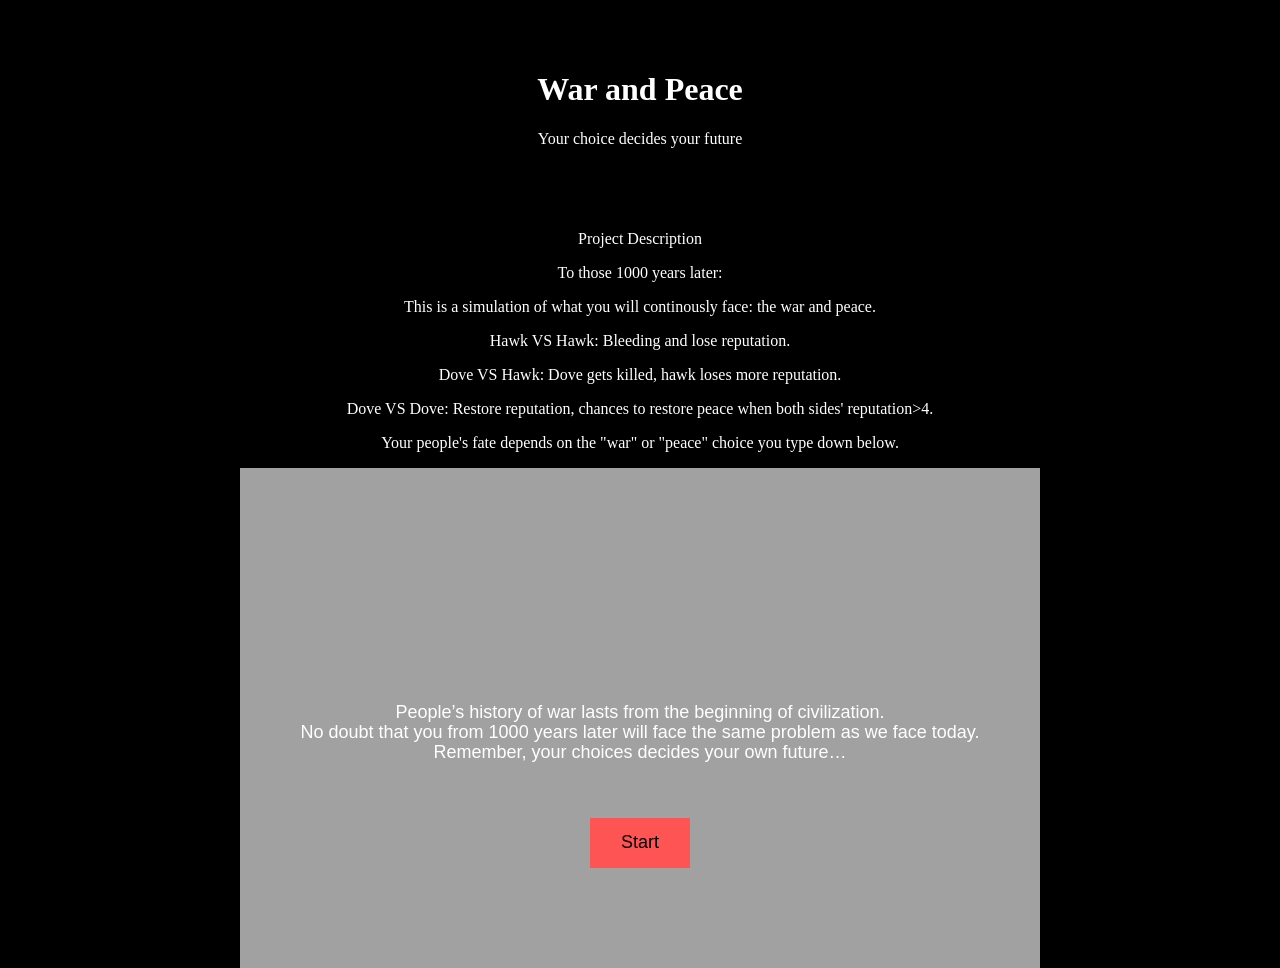
<file: empty-project/index.html>
<!DOCTYPE html>
<html lang="en">

<head>
  <meta charset="utf-8" />
  <meta name="viewport" content="width=device-width, initial-scale=1.0">

  <title>CCLab Project</title>

  <link rel="stylesheet" type="text/css" href="style.css">

  <script src="lib/p5.js"></script>
  <script src="lib/p5.sound.js"></script>

  <!-- Alternatively, you can import the library via CDN (Content Delivery Network). -->
  <!-- <script src="https://cdnjs.cloudflare.com/ajax/libs/p5.js/1.11.3/p5.js"></script> -->
  <!-- <script src="https://cdnjs.cloudflare.com/ajax/libs/p5.js/1.11.3/addons/p5.sound.js"></script> -->
</head>

<body>

  <div class="main-wrapper">
    <h1>War and Peace</h1>

    <!-- the following div will contain the p5 canvas. -->
    <div id="p5-canvas-container">
      <!-- p5 canvas will be appended here. -->
    </div>

    <p>Your choice decides your future</p>
  </div>
    <p>Project Description</p>
  </div> 
  <p>To those 1000 years later:</p>
  </p>This is a simulation of what you will continously face: the war and peace.</p>
  </p>Hawk VS Hawk: Bleeding and lose reputation.</p>
  </p>Dove VS Hawk: Dove gets killed, hawk loses more reputation.</p>
  </p>Dove VS Dove: Restore reputation, chances to restore peace when both sides' reputation>4.</p>
  </p>Your people's fate depends on the "war" or "peace" choice you type down below.</p>


  <!-- the script tag below should always be at the bottom, right before the closing body tag -->
  <script src="sketch.js"></script>
</body>

</html>
</file>
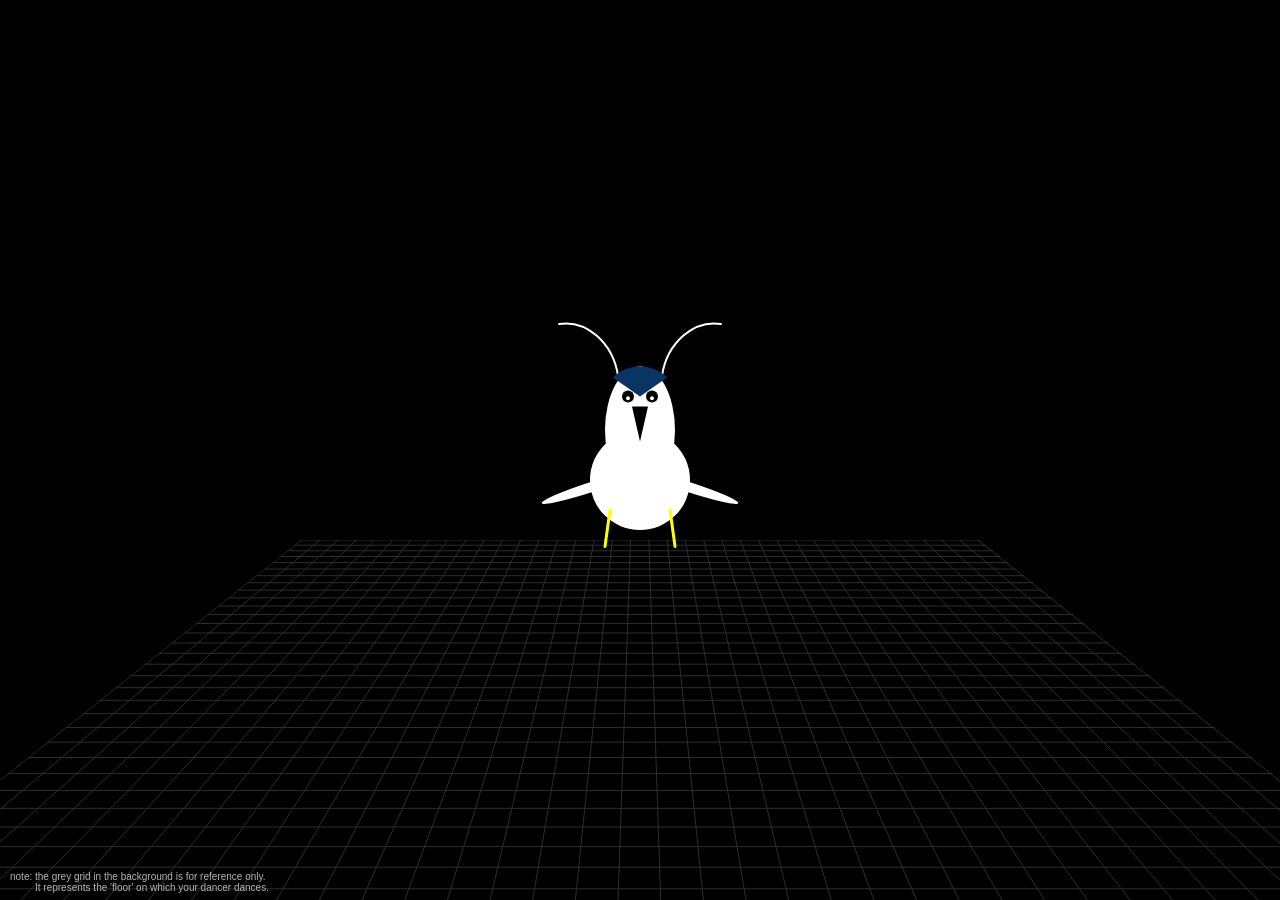
<file: object-dancers/index.html>
<!DOCTYPE html>
<html lang="en">

<head>
  <meta charset="utf-8" />
  <meta name="viewport" content="width=device-width, initial-scale=1.0">

  <title>CCLab | Object Dancer</title>

  <link rel="stylesheet" type="text/css" href="style.css">

  <script src="lib/p5.js"></script>
  <!-- <script src="lib/p5.sound.js"></script> -->
  <script src="js/floor.js"></script>
</head>

<body>
  <!-- the following div will contain the p5 canvas. -->
  <div id="p5-canvas-container">
    <!-- p5 canvas will be appended here. -->
  </div>

  <!-- the script tag below should always be at the bottom, right before the closing body tag -->
  <script src="sketch.js"></script>
</body>

</html>
</file>
<file: empty-project/style.css>
html,
body {
  margin: 0;
  padding: 0;
  background: black; 
  color: white;    
  text-align: center; 
}

canvas {
  display: block;
  margin: 0 auto;
}

.main-wrapper {
  max-width: 800px;
  margin: 0 auto;
  padding: 50px 0;
}
</file>
<file: object-dancers/style.css>
html,
body {
  margin: 0;
  padding: 0;
}

canvas {
  display: block;
}

.main-wrapper {
  max-width: 800px;
  margin: 0 auto;
  padding: 50px 0;
}
</file>
